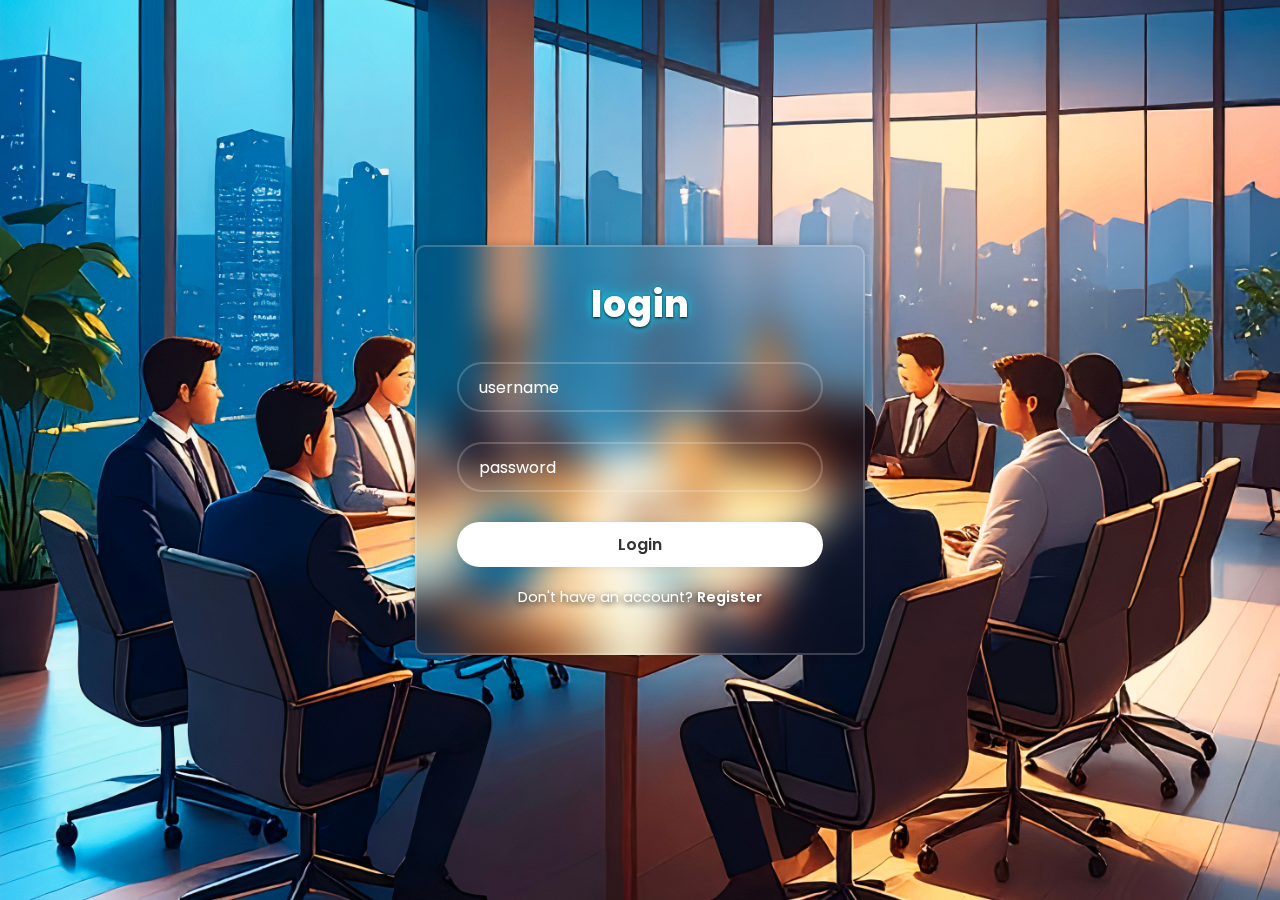
<file: index.html>
<!DOCTYPE html>
<html lang="en">

<head>
  <meta charset="UTF-8">
  <meta name="viewport" content="width=device-width, initial-scale=1.0">
  <title>Login</title>
  <link rel="icon" type="image/png" href="logo-absen.png" />
  <link rel="stylesheet" href="style.css">
  <link href='https://cdn.boxicons.com/3.0.6/fonts/basic/boxicons.min.css' rel='stylesheet'>
</head>

<body>
  <div class="wrapper">
    <form onsubmit="login(); return false;">
      <h1 class="warna-login">login</h1>
      <div class="input-box">
        <input type="text" id="username" placeholder="username" required>
        <i class='bx  bx-user'></i>
      </div>

      <div class="input-box">
        <input type="password" id="password" placeholder="password" required>
        <i class='bx  bx-lock'></i>
      </div>

      <button type="submit" class="btn" onclick="login()">Login</button>

      <div class="register-link">
        <p>Don't have an account? <a href="register.html">Register</a></p>
      </div>

    </form>
  </div>

  <script src="js/script.js"></script>

</body>

</html>
</file>
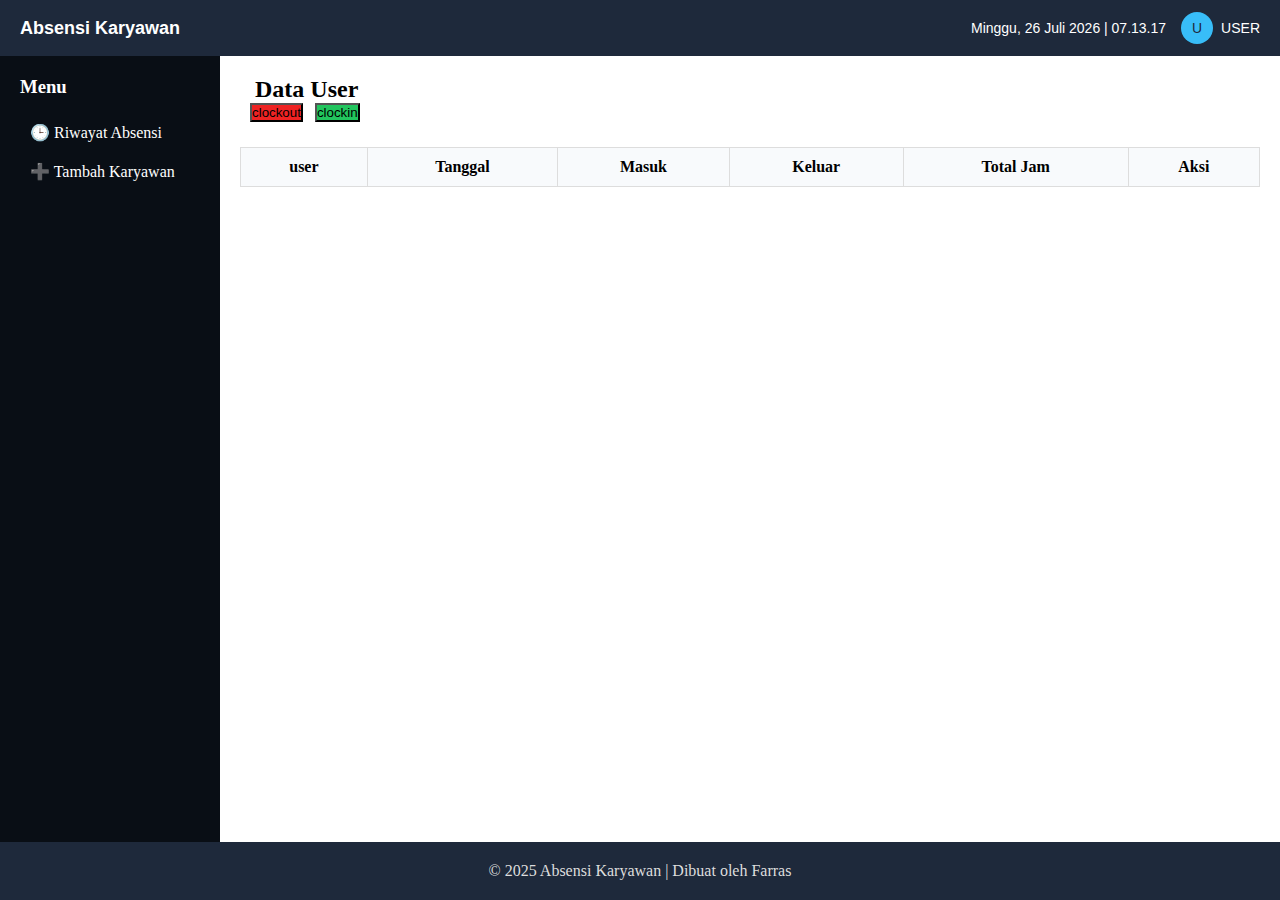
<file: absensi.html>
<!DOCTYPE html>
<html lang="id">

<head>
  <meta charset="UTF-8">
  <meta name="viewport" content="width=device-width, initial-scale=1.0">
  <title>Absensi Karyawan</title>
  <link rel="stylesheet" href="absensi.css">
</head>

<body onload="cekLogin(); cekMenuAdmin();"></body>

<header class="header">
  <span class="title">Absensi Karyawan</span>

  <div class="right">
    <span id="datetime"></span>
    <span class="user">
      <span class="avatar" id="avatar"></span>
      <span id="namaUser"></span>
    </span>
  </div>
</header>

<div class="container">

  <aside class="sidebar">
    <h3>Menu</h3>
    <ul>
      <li onclick="showSection('riwayat')">🕒 Riwayat Absensi</li>
      <li class="admin-only" onclick="showSection('karyawan')">👥 Daftar Karyawan</li>
      <li class="admin-only" onclick="showSection('tambahKaryawan')">➕ Tambah Karyawan</li>
    </ul>
  </aside>

  <main class="content">

    <section id="riwayat" class="section">
      <h2 class="data-user">Data User</h2>

      <div class="button-group">
        <button class="btn-logout" onclick="logout()">clockout</button>
        <button class="btn-masuk" onclick="absenMasuk()">clockin</button>
      </div>

      <table>
        <thead>
          <tr>
            <th>user</th>
            <th>Tanggal</th>
            <th>Masuk</th>
            <th>Keluar</th>
            <th>Total Jam</th>
            <th>Aksi</th>
          </tr>
        </thead>
        <tbody id="tabelAbsen"></tbody>
      </table>
    </section>

    <section id="karyawan" class="section" style="display:none;">
      <h2>Daftar Karyawan</h2>

      <table>
        <thead>
          <tr>
            <th>No</th>
            <th>Username</th>
          </tr>
        </thead>
        <tbody id="listKaryawan"></tbody>
      </table>
    </section>

    <section id="tambahKaryawan" class="section" style="display:none;">
      <h2>Tambah Karyawan</h2>

      <input type="text" id="newUsername" placeholder="Username karyawan">
      <br><br>
      <input type="password" id="newPassword" placeholder="Password">
      <br><br>

      <button onclick="tambahKaryawan()">Tambah</button>
    </section>


  </main>
</div>

<footer class="footer">
  <p>© 2025 Absensi Karyawan | Dibuat oleh Farras</p>
</footer>

<script src="js/script.js"></script>
<script src="js/topbar.js"></script>
<script src="js/absensi.js"></script>
<script src="js/karyawan.js"></script>
<script src="js/admin.js"></script>

</body>

</html>
</file>
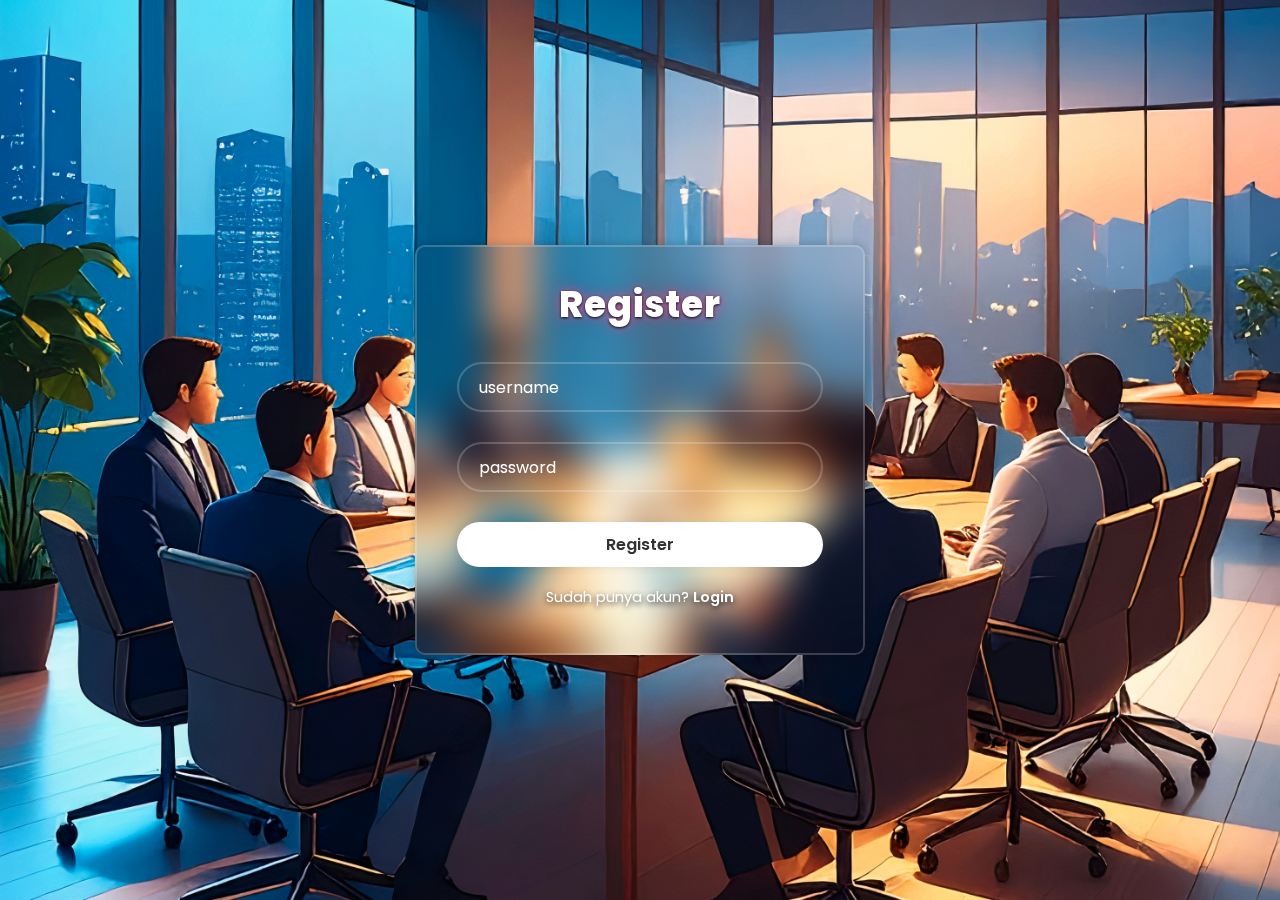
<file: register.html>
<!DOCTYPE html>
<html lang="en">

<head>
  <meta charset="UTF-8">
  <meta name="viewport" content="width=device-width, initial-scale=1.0">
  <title>Register</title>
  <link rel="stylesheet" href="style.css">
  <link href='https://cdn.boxicons.com/3.0.6/fonts/basic/boxicons.min.css' rel='stylesheet'>
</head>

<body>
  <div class="wrapper">
    <form onsubmit="register(); return false;">
      <h1 class="warna-register">Register</h1>

      <div class="input-box">
        <input type="text" id="regUsername" placeholder="username" required>
        <i class='bx bx-user'></i>
      </div>

      <div class="input-box">
        <input type="password" id="regPassword" placeholder="password" required>
        <i class='bx bx-lock'></i>
      </div>

      <button type="submit" class="btn">Register</button>

      <div class="register-link">
        <p>Sudah punya akun? <a href="index.html">Login</a></p>
      </div>
    </form>
  </div>

  <script src="js/script.js"></script>
</body>

</html>
</file>
<file: style.css>
@import url('https://fonts.googleapis.com/css2?family=Poppins:wght@300;400;500;600;700;800;900&display=swap');
* {
  margin: 0%;
  padding: 0%;
  font-family: 'Poppins', sans-serif;
  box-sizing: border-box; 
}

body {
  display: flex;
  justify-content: center;
  align-items: center;
  min-height: 100vh;
  background: url('img.jpg') no-repeat center center fixed;
  background-size: cover;
  background-position: center;
}

.wrapper {
  width: 420px;
  background: transparent;
  border: 2px solid rgba(255, 255, 255, .2);
  backdrop-filter: blur(20px);
  box-shadow: 0 0 10px rgba(0, 0, 0, .2);
  color: #fff;
  border-radius: 10px;
  padding: 30px 40px;
}

.wrapper h1 {
  font-size: 36px;
  text-align: center;
}

.wrapper .input-box {
  position: relative;
  width: 100%;
  height: 50px;
  margin: 30px 0;
}

.input-box input {
  width: 100%;
  height: 100%;
  background: transparent;
  border: none;
  outline: none;
  border: 2px solid rgba(255, 255, 255, .2);
  border-radius: 40px;
  font-size: 16px;
  color: #fff;
  padding: 20px 45px 20px 20px;
}

.input-box input::placeholder {
  color: #fff;
}

.input-box i  {
  position: absolute;
  right: 20px;
  top: 50%;
  transform: translateY(-50%);
  font-size: 20px;
}

.wrapper .remember-forgot {
  display: flex;
  justify-content: space-between;
  font-size: 14.5px; 
  margin: -15px 0 15px;
}

.wrapper .btn {
  width: 100%;
  height: 45px;
  background: #fff;
  border: none;
  outline: none;
  border-radius: 40px;
  box-shadow: 0 0 10px rgba(0, 0, 0, .1);
  cursor: pointer;
  font-size: 16px;
  color: #333;
  font-weight: 600;
}

.wrapper .register-link {
  font-size: 14.5px;
  text-align: center;
  margin: 20px 0 15px;
}

.register-link p a {
  color: #fff;
  text-decoration: none;
  font-weight: 600;
}

.warna-login {
    color: #ffffff;
    font-weight: 800;
    letter-spacing: 1px;
    text-shadow:
      0 1px 3px rgba(0,0,0,0.9),
      0 0 10px rgba(0,229,255,0.7),
      0 0 20px rgba(0,229,255,0.5);
  }

.warna-register {
  color: #fff;
  font-weight: 800;
  letter-spacing: 1px;
  text-shadow:
    0 1px 3px rgba(0,0,0,0.9),
    0 0 10px rgba(255,64,129,0.6),
    0 0 20px rgba(255,64,129,0.4);
}

.register-link p {
  color: #fff;
  text-shadow: 0 2px 6px rgba(0,0,0,0.9);
}

.register-link p a:hover {
  text-decoration: underline;
  color: #00b3ff;
  font-weight: bold;
}



@media (max-width: 480px) {
  body {
    padding: 15px;
  }

  .wrapper {
    width: 100%;
    padding: 25px 20px;
    border-radius: 12px;
  }

  .wrapper h1 {
    font-size: 26px;
  }

  .input-box {
    height: 45px;
    margin: 20px 0;
  }

  .input-box input {
    font-size: 14px;
    padding: 15px 40px 15px 18px;
  }

  .input-box i {
    font-size: 18px;
    right: 15px;
  }

  .remember-forgot {
    font-size: 13px;
    flex-direction: column;
    gap: 8px;
  }

  .wrapper .btn {
    height: 42px;
    font-size: 15px;
  }

  .register-link {
    font-size: 13px;
  }
}

@media (max-width: 768px) {
  .wrapper {
    width: 90%;
    max-width: 380px;
  }

  .wrapper h1 {
    font-size: 30px;
  }
}

@media (min-width: 1200px) {
  .wrapper {
    width: 450px;
  }
}
</file>
<file: absensi.css>
html, body {
    height: 100%;
    display: flex;
  flex-direction: column;
}

* {
    margin: 0;
    padding: 0;
    box-sizing: border-box;
  }  

.header {
    display: flex;
    justify-content: space-between;
    align-items: center;
    padding: 12px 20px;
    background: #1e293b;
    color: white;
    font-family: arial, sans-serif;
}

.title {
    font-size: 18px;
    font-weight: bold;
}

.right {
    display: flex;
    align-items: center;
    gap: 15px;
    font-size: 14px;
}

.user {
    display: flex;
    align-items: center;
    gap: 8px;
}

.data-user {
    margin-left: 15px;
}

.avatar {
    width: 32px;
    height: 32px;
    background: #38bdf8;
    color: #1e293b;
    border-radius: 50%;
    display: flex;
    align-items: center;
    justify-content: center;
}

table {
    width: 100%;
    margin-top: 15px;
    border-collapse: collapse;
    background: white;
}
  
.h2 {
    text-align: center;
    margin-top: 15px;
    color: white;
}
  
th, td {
    border: 1px solid #ddd;
    padding: 10px;
    text-align: center;
}
  
th {
    background: #f8fafc;
}
  
.masuk { background: #22c55e; }
.keluar { background: #0d6efd; }
.hapus { background: #ef4444; }

.kurang {
    background: #fee2e2;
    color: #991b1b;  
}

.cukup {
    background: #41b341;
    color: #000000;  
}

.btn-logout {
    background: #ee2323;
    margin-bottom: 10px;
    margin-left: 10px;
}

.btn-masuk {
    background: #22c55e;
    margin-right: 8px;
}

.edit {
    background: #38bdf8;
}


.btn-masuk {
    margin-left: 8px;
}

.footer {
    bottom: 0;
    left: 0;
    width: 100%;
    background: #1e293b;
    color: #ddd;
    text-align: center;
    padding: 20px;
    margin: 0px;
}

.container {
    display: flex;
    flex: 1;
  }
  
.sidebar {
    width: 220px;
    background: #090e15;
    color: white;
    padding: 20px;
}
  
.sidebar h3 {
    margin-bottom: 15px;
}
  
.sidebar ul {
    list-style: none;
    padding: 0;
}
  
.sidebar li {
    padding: 10px;
    cursor: pointer;
    border-radius: 6px;
}
  
.sidebar li:hover {
    background: #334155;
}
  
.content {
    flex: 1;
    padding: 20px;
}
  
.section {
    animation: fade 0.3s ease;
}
  
  @keyframes fade {
    from { opacity: 0 }
    to { opacity: 1 }
  }
  
  /* Responsive */
  @media (max-width: 768px) {
    .footer {
      font-size: 13px;
      padding: 12px;
    }
  }

  @media (max-width: 768px) {
    .container {
      flex-direction: column;
    }
  
    .sidebar {
      width: 100%;
    }
  }
  

@media (max-width: 1024px) {
    .header {
        padding: 10px 16px;
    }

    .title {
        font-size: 16px;
    }

    .rigth {
        gap: 10px;
        font-size: 13px;
    }

    table {
        font-size: 13px;
    }

    th, td {
        padding: 8px;
    }
}

@media (max-width: 768px) {
    .header {
        flex-direction: column;
        align-items: flex-start;
        gap: 10px;
    }

    .rigth {
        width: 100%;
        justify-content: space-between;
        font-size: 12px;
    }

    .title {
        font-size: 15px;
    }

    .avatar {
        width: 28px;
        height: 28px;
        font-size: 12px;
    }

    table {
        display: block;
        width: 100%;
        overflow-x: auto;
        white-space: nowrap;
        font-size: 12px;
    }

    th, td {
        padding: 6px;
    }

    .logout {
        width: 100%;
        text-align: center;
    }
}

@media (max-width: 480px) {
    .title {
        font-size: 14px;
    }

    .rigth {
        flex-direction: column;
        align-items: flex-start;
        gap: 6px;
    }

    .user {
        gap: 6px;
    }
}
</file>
